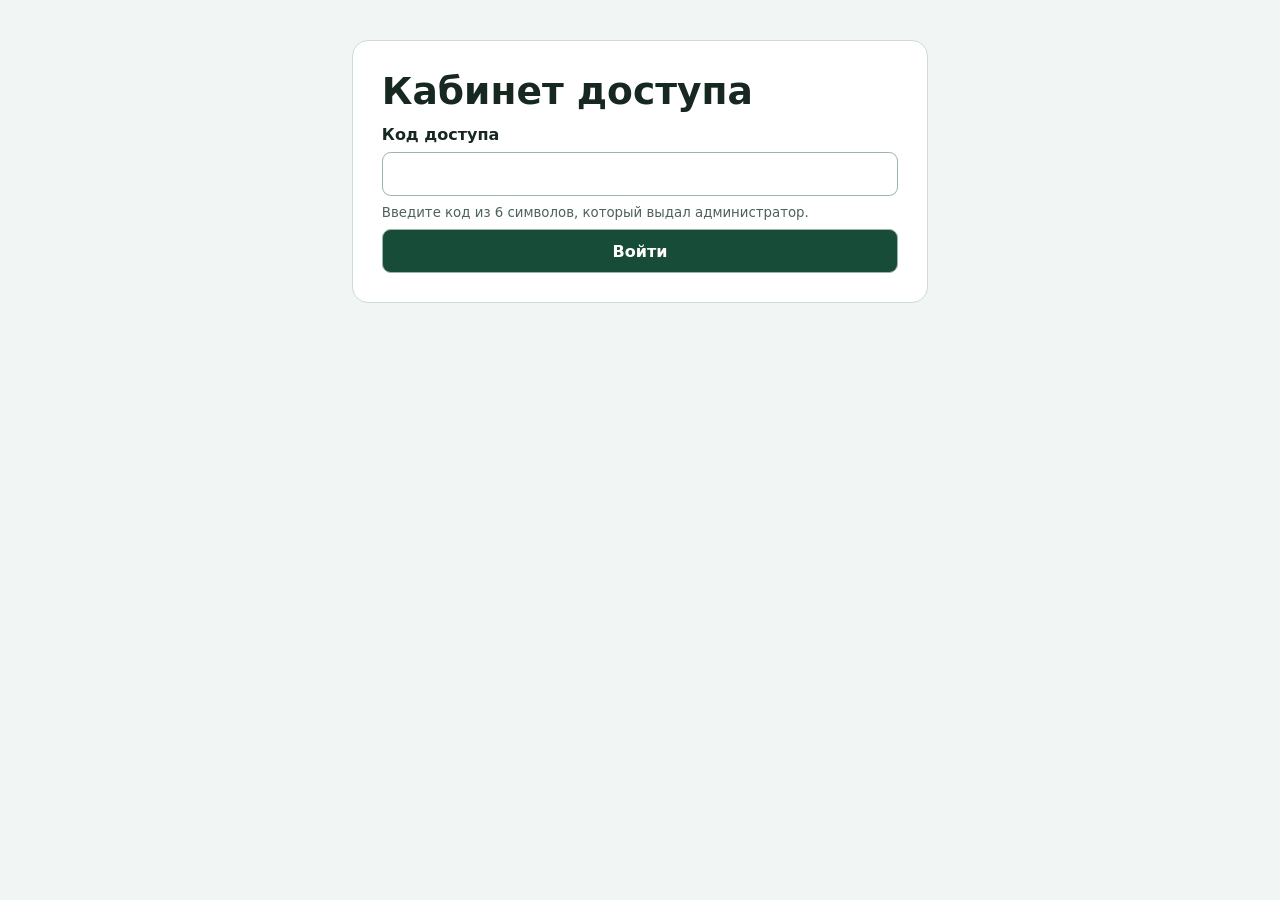
<file: index.html>
<!doctype html>
<html lang="ru">
<head>
  <meta charset="utf-8">
  <meta name="viewport" content="width=device-width, initial-scale=1">
  <meta name="referrer" content="no-referrer">
  <meta name="cabinet-origin" content="https://194.226.139.8">
  <meta http-equiv="Content-Security-Policy" content="default-src 'none'; script-src 'self'; style-src 'self'; img-src 'self'; connect-src https://194.226.139.8; base-uri 'none'; form-action 'none'">
  <title>Кабинет доступа</title>
  <link rel="stylesheet" href="./site.css?v=important-1">
  <script src="./cabinet.js?v=guides-copy-1" type="module"></script>
</head>
<body class="portal">
  <main class="portal-shell">
    <section>
      <header class="portal-header">
        <h1>Кабинет доступа</h1>
        <button id="logout" type="button" class="quiet" hidden>Выйти</button>
      </header>
      <p id="feedback" class="portal-notice" role="status" hidden></p>
      <form id="login-form" class="portal-form" method="post">
        <label for="access-code">Код доступа</label>
        <input id="access-code" type="password" name="code" autocomplete="current-password" autocapitalize="none" spellcheck="false" maxlength="6" required aria-describedby="code-hint">
        <small id="code-hint">Введите код из 6 символов, который выдал администратор.</small>
        <button type="submit" disabled>Войти</button>
      </form>
      <noscript><p>Включите JavaScript, чтобы войти в кабинет.</p></noscript>
      <div id="account" hidden>
        <p>Окончание доступа <strong id="deadline"></strong></p>
        <p id="config-missing" class="portal-notice" hidden>Ссылка ещё не назначена. Обратитесь к администратору.</p>
        <div id="primary-config" class="portal-form" hidden>

          <details id="important-information" class="important-information" open>
            <summary>Важно — обязательно к прочтению</summary>
            <div class="method-content">
              <h3>Если подключение перестало работать</h3>
              <p>Адреса подключений могут меняться раз в несколько дней. Сама ссылка подписки остаётся прежней, но настройки внутри неё нужно обновлять в VPN-приложении.</p>
              <p>Если вы подключились через подписку и VPN перестал работать, нажмите <strong>«Обновить подписку»</strong> в приложении, дождитесь загрузки подключений, выберите нужное и подключитесь снова. Ниже показано, где найти обновление на вашем устройстве.</p>
              <div class="connection-guide">

                <details data-platform="ios">
                  <summary>iPhone / iPad · V2RC</summary>
                  <p>На главном экране нажмите строку с названием подключения. На экране <strong>Config List</strong> нажмите значок <strong>облака со стрелкой вниз</strong> вверху, чтобы обновить подписку. Затем выберите подключение и включите VPN снова.</p>
                  <details class="guide-picture"><summary>Показать скриншот обновления на iOS</summary><a href="./guides/v2rc/subscription-list.png" target="_blank" rel="noopener noreferrer"><img src="./guides/v2rc/subscription-list.png" alt="V2RC: значок облака со стрелкой вниз вверху экрана Config List" loading="lazy" decoding="async"></a></details>
                </details>


                <details data-platform="android">
                  <summary>Android · v2rayNG</summary>
                  <p>Выберите вкладку своей подписки <strong>ArcPass</strong>. Нажмите <strong>⋮ → «Обновить подписку»</strong>. Если появится окно дополнительных действий, оставьте только обновление подписки и нажмите <strong>«ОК»</strong>.</p>
                  <details class="guide-picture"><summary>Показать скриншот обновления на Android</summary><a href="./guides/v2rayng/refresh-annotated.svg" target="_blank" rel="noopener noreferrer"><img src="./guides/v2rayng/refresh-annotated.svg" alt="v2rayNG: меню обновления подписки" loading="lazy" decoding="async"></a></details>
                </details>


                <details data-platform="windows">
                  <summary>Windows · v2rayN</summary>
                  <p>В меню <strong>Subscription Group</strong> нажмите <strong>Update subscriptions without proxy</strong> («Обновить подписки без прокси»). Дождитесь обновления списка, выберите подключение и включите VPN снова.</p>
                  <details class="guide-picture"><summary>Показать скриншот обновления на Windows</summary><a href="./guides/v2rayn/update-annotated.svg" target="_blank" rel="noopener noreferrer"><img src="./guides/v2rayn/update-annotated.svg" alt="v2rayN: команда Update subscriptions without proxy" loading="lazy" decoding="async"></a></details>
                </details>

              </div>
              <h3>Если обновление не помогло</h3>
              <p>Зайдите на этот сайт, прокрутите страницу ниже и нажмите <a href="#problem-report">«Сообщить о проблеме»</a>. Эта кнопка отправляет уведомление администратору о том, что подключение не работает.</p>
              <h3>Если используете прямую ссылку</h3>
              <p>Прямая ссылка подключения сама не обновляется. Если она перестала работать, зайдите на этот сайт, откройте раздел «Прямое подключение», нажмите <strong>«Копировать ссылку подключения»</strong> и заново импортируйте её в VPN-приложение.</p>
              <h3>Резервное подключение Relay</h3>
              <p><strong>Connection-Relay</strong> — резервное подключение. Оно самое медленное, но самое отказоустойчивое. Используйте его, если другие подключения не работают и оно есть в списке вашей подписки.</p>
            </div>
          </details>
          <div id="connection-intro" hidden>
            <h2>Выберите способ подключения</h2>
            <p>Рекомендуем подписку: добавьте её один раз и обновляйте настройки в приложении при замене сервера. Для добавления одного подключения используйте раздел «Прямое подключение» ниже.</p>
          </div>
          <div id="subscription-block" class="primary-method" hidden>
            <p class="method-label">Основной способ</p>
            <h2>Подписка</h2>
            <p>Постоянная ссылка для загрузки настроек VPN.</p>
            <div>
              <button type="button" data-copy="subscription">Копировать ссылку подписки</button>
              <p class="action-feedback" role="status"></p>
            </div>
            <details class="manual-link">
              <summary>Показать ссылку подписки</summary>
              <textarea id="subscription" aria-label="Ссылка подписки" spellcheck="false" rows="4" readonly></textarea>
            </details>
            <div id="subscription-guide" class="connection-guide">
              <h3>Инструкция для подключения подписки</h3>
              <p>Выберите своё устройство и следуйте инструкции.</p>


  <details data-platform="ios">
    <summary>iPhone / iPad · V2RC</summary>
    <ol>
      <li><a href="https://apps.apple.com/ru/app/v2rc/id6748362312" target="_blank" rel="noopener noreferrer">Установите V2RC из App Store</a> или откройте уже установленное приложение.</li>
      <li>В кабинете нажмите <strong>«Копировать ссылку подписки»</strong>, затем перейдите в V2RC.</li>
      <li>На главном экране V2RC нажмите верхнюю строку с глобусом <strong>«Please import a config first»</strong>. Если подключение уже добавлено, в этой строке будет его название.<details class="guide-picture"><summary>Показать скриншот</summary><a href="./guides/v2rc/home-annotated.svg" target="_blank" rel="noopener noreferrer"><img src="./guides/v2rc/home-annotated.svg" alt="Главный экран V2RC: строка выбора подключения" loading="lazy" decoding="async"></a></details></li>
      <li>На экране <strong>Config List</strong> нажмите <strong>Import Config</strong> («Импортировать»). Если список уже заполнен, нажмите <strong>+</strong> справа сверху.<details class="guide-picture"><summary>Показать скриншот</summary><a href="./guides/v2rc/import-list-annotated.svg" target="_blank" rel="noopener noreferrer"><img src="./guides/v2rc/import-list-annotated.svg" alt="Config List: кнопка Import Config" loading="lazy" decoding="async"></a></details></li>
      <li>На экране <strong>Import Config</strong> выберите <strong>Subscription</strong>. В поле <strong>Subscription Name</strong> введите название, например <strong>ArcPass</strong>. В поле <strong>Subscription URL</strong> вставьте скопированную ссылку подписки. Нажмите внизу <strong>Import Subscription</strong> и дождитесь загрузки списка подключений.<details class="guide-picture"><summary>Показать скриншот</summary><a href="./guides/v2rc/subscription-annotated.svg" target="_blank" rel="noopener noreferrer"><img src="./guides/v2rc/subscription-annotated.svg" alt="Subscription: название, URL и кнопка импорта" loading="lazy" decoding="async"></a></details></li>
      <li>В списке <strong>Config List</strong> выберите подключение <strong>Connection</strong>.<details class="guide-picture"><summary>Показать скриншот</summary><a href="./guides/v2rc/subscription-list-annotated.svg?v=guides-copy-1" target="_blank" rel="noopener noreferrer"><img src="./guides/v2rc/subscription-list-annotated.svg?v=guides-copy-1" alt="Выберите подключение Connection" loading="lazy" decoding="async"></a></details></li>
      <li>Вернитесь на главный экран стрелкой <strong>‹</strong> слева сверху, если он не открылся автоматически. Проверьте, что в верхней строке выбрано <strong>Connection</strong>. Нажмите большую круглую кнопку <strong>Tap to connect</strong>. При первом запуске разрешите iOS добавить конфигурацию VPN.<details class="guide-picture"><summary>Показать скриншот</summary><a href="./guides/v2rc/connect-button-annotated.svg" target="_blank" rel="noopener noreferrer"><img src="./guides/v2rc/connect-button-annotated.svg" alt="Нажмите большую кнопку Tap to connect" loading="lazy" decoding="async"></a></details></li>
      <li>Дождитесь надписи <strong>Internet OK</strong> и откройте любой сайт для проверки.<details class="guide-picture"><summary>Показать скриншот</summary><a href="./guides/v2rc/internet-ok-annotated.svg" target="_blank" rel="noopener noreferrer"><img src="./guides/v2rc/internet-ok-annotated.svg" alt="Успешная проверка: Internet OK" loading="lazy" decoding="async"></a></details></li>
    </ol>
  </details>


  <details data-platform="android">
    <summary>Android · v2rayNG</summary>
    <p class="muted">Инструкция для v2rayNG 2.3.15. В других версиях названия и расположение кнопок могут отличаться.</p>
    <ol>
      <li><a href="https://github.com/2dust/v2rayNG/releases/download/2.3.15/v2rayNG_2.3.15_universal.apk" download>Скачать v2rayNG для Android (APK)</a>. Откройте скачанный APK и установите приложение. Если v2rayNG уже установлен, просто откройте его.</li>
      <li>В кабинете нажмите <strong>«Копировать ссылку подписки»</strong>. Перейдите в v2rayNG.</li>
      <li>Нажмите <strong>☰</strong> слева сверху → <strong>«Группы»</strong>, затем <strong>+</strong> справа сверху.<details class="guide-picture"><summary>Показать скриншот: Открыть меню</summary><a href="./guides/v2rayng/open-groups-annotated.svg" target="_blank" rel="noopener noreferrer"><img src="./guides/v2rayng/open-groups-annotated.svg" alt="Открыть меню" loading="lazy" decoding="async"></a></details><details class="guide-picture"><summary>Показать скриншот: Перейти в группы</summary><a href="./guides/v2rayng/drawer-groups-annotated.svg" target="_blank" rel="noopener noreferrer"><img src="./guides/v2rayng/drawer-groups-annotated.svg" alt="Перейти в группы" loading="lazy" decoding="async"></a></details><details class="guide-picture"><summary>Показать скриншот: Добавить группу</summary><a href="./guides/v2rayng/add-group-annotated.svg" target="_blank" rel="noopener noreferrer"><img src="./guides/v2rayng/add-group-annotated.svg" alt="Добавить группу" loading="lazy" decoding="async"></a></details></li>
      <li>В поле <strong>«Название»</strong> введите <strong>ArcPass</strong>. В поле <strong>«URL (необязательно)»</strong> вставьте скопированную ссылку подписки — для нашего способа это поле нужно заполнить.<details class="guide-picture"><summary>Показать скриншот: Заполнить название и URL</summary><a href="./guides/v2rayng/subscription-form-annotated.svg" target="_blank" rel="noopener noreferrer"><img src="./guides/v2rayng/subscription-form-annotated.svg" alt="Заполнить название и URL" loading="lazy" decoding="async"></a></details></li>
      <li>В этой же группе включите <strong>«Использовать обновление»</strong> и <strong>«Использовать автообновление»</strong>. В поле <strong>«Интервал автообновления»</strong> укажите <strong>60</strong> минут. Нажмите галочку <strong>✓</strong> справа сверху для сохранения.<details class="guide-picture"><summary>Показать скриншот: Настроить обновление и сохранить</summary><a href="./guides/v2rayng/auto-update-annotated.svg" target="_blank" rel="noopener noreferrer"><img src="./guides/v2rayng/auto-update-annotated.svg" alt="Настроить обновление и сохранить" loading="lazy" decoding="async"></a></details></li>
      <li>Вернитесь на главный экран и выберите вкладку <strong>ArcPass</strong>. Нажмите <strong>⋮</strong> справа сверху → <strong>«Обновить подписку»</strong>. Если открылось окно с дополнительными действиями, оставьте включённым только обновление подписки и нажмите <strong>«ОК»</strong>. Дождитесь появления подключений.<details class="guide-picture"><summary>Показать скриншот: Выбрать группу</summary><a href="./guides/v2rayng/group-tab-annotated.svg" target="_blank" rel="noopener noreferrer"><img src="./guides/v2rayng/group-tab-annotated.svg" alt="Выбрать группу" loading="lazy" decoding="async"></a></details><details class="guide-picture"><summary>Показать скриншот: Обновить подписку</summary><a href="./guides/v2rayng/refresh-annotated.svg" target="_blank" rel="noopener noreferrer"><img src="./guides/v2rayng/refresh-annotated.svg" alt="Обновить подписку" loading="lazy" decoding="async"></a></details></li>
      <li>Нажмите профиль <strong>Connection</strong>, затем кнопку запуска <strong>▶</strong> внизу справа. Подтвердите системный запрос Android на создание VPN-подключения, если он появится.<details class="guide-picture"><summary>Показать скриншот: Выбрать Connection</summary><a href="./guides/v2rayng/subscription-profile-annotated.svg" target="_blank" rel="noopener noreferrer"><img src="./guides/v2rayng/subscription-profile-annotated.svg" alt="Выбрать Connection" loading="lazy" decoding="async"></a></details><details class="guide-picture"><summary>Показать скриншот: Запустить VPN</summary><a href="./guides/v2rayng/start-annotated.svg" target="_blank" rel="noopener noreferrer"><img src="./guides/v2rayng/start-annotated.svg" alt="Запустить VPN" loading="lazy" decoding="async"></a></details></li>
      <li>Откройте сайт в браузере. В v2rayNG также можно нажать строку состояния внизу экрана для проверки текущего соединения.<details class="guide-picture"><summary>Показать скриншот: Проверить соединение</summary><a href="./guides/v2rayng/connection-status-annotated.svg" target="_blank" rel="noopener noreferrer"><img src="./guides/v2rayng/connection-status-annotated.svg" alt="Проверить соединение" loading="lazy" decoding="async"></a></details></li>
      <li>Автообновление в Android может задерживаться из-за фоновых ограничений. Если после замены сервера подключение не работает, вручную повторите <strong>⋮ → «Обновить подписку»</strong> и подключитесь снова.</li>
    </ol>
  </details>


  <details data-platform="windows">
    <summary>Windows · v2rayN</summary>
    <ol>
      <li><a href="https://github.com/2dust/v2rayN/releases/download/7.25.6/v2rayN-windows-64.zip" download>Скачать v2rayN для Windows x64 (ZIP)</a>, распакуйте архив и запустите приложение от имени администратора. Если v2rayN уже установлен, откройте его от имени администратора.</li>
      <li>В кабинете нажмите <strong>«Копировать ссылку подписки»</strong>. Перейдите в v2rayN.</li>
      <li>В верхнем меню нажмите <strong>Subscription Group</strong>.<details class="guide-picture"><summary>Показать скриншот</summary><a href="./guides/v2rayn/menu-annotated.svg" target="_blank" rel="noopener noreferrer"><img src="./guides/v2rayn/menu-annotated.svg" alt="v2rayN: menu" loading="lazy" decoding="async"></a></details></li>
      <li>Выберите <strong>Subscription group settings</strong> («Настройки групп подписок»).<details class="guide-picture"><summary>Показать скриншот</summary><a href="./guides/v2rayn/settings-menu-annotated.svg" target="_blank" rel="noopener noreferrer"><img src="./guides/v2rayn/settings-menu-annotated.svg" alt="v2rayN: settings-menu" loading="lazy" decoding="async"></a></details></li>
      <li>В открывшемся окне нажмите <strong>+ Add</strong> («Добавить»).<details class="guide-picture"><summary>Показать скриншот</summary><a href="./guides/v2rayn/add-annotated.svg" target="_blank" rel="noopener noreferrer"><img src="./guides/v2rayn/add-annotated.svg" alt="v2rayN: add" loading="lazy" decoding="async"></a></details></li>
      <li>В поле <strong>Remarks</strong> введите название группы, например <strong>arcpass</strong>. В поле <strong>URL (optional)</strong> вставьте скопированную ссылку подписки. Оставьте <strong>Enable update</strong> включённым, а в <strong>Automatic update interval (minutes)</strong> задайте <strong>60</strong>. Остальные поля менять не нужно. Нажмите <strong>Confirm</strong> и закройте окно настроек групп.<details class="guide-picture"><summary>Показать скриншот</summary><a href="./guides/v2rayn/group-form-annotated.svg" target="_blank" rel="noopener noreferrer"><img src="./guides/v2rayn/group-form-annotated.svg" alt="v2rayN: group-form" loading="lazy" decoding="async"></a></details></li>
      <li>В главном окне выберите вкладку созданной группы — в примере <strong>arcpass</strong> рядом с <strong>All</strong>.<details class="guide-picture"><summary>Показать скриншот</summary><a href="./guides/v2rayn/group-tab-annotated.svg" target="_blank" rel="noopener noreferrer"><img src="./guides/v2rayn/group-tab-annotated.svg" alt="v2rayN: group-tab" loading="lazy" decoding="async"></a></details></li>
      <li>Снова откройте <strong>Subscription Group</strong> и нажмите <strong>Update subscriptions without proxy</strong>. Дождитесь появления подключений в списке.<details class="guide-picture"><summary>Показать скриншот</summary><a href="./guides/v2rayn/update-annotated.svg" target="_blank" rel="noopener noreferrer"><img src="./guides/v2rayn/update-annotated.svg" alt="v2rayN: update" loading="lazy" decoding="async"></a></details></li>
      <li>Выберите подключение <strong>Connection</strong> и сделайте его активным: нажмите <strong>Enter</strong> или дважды щёлкните по строке.<details class="guide-picture"><summary>Показать скриншот</summary><a href="./guides/v2rayn/profiles-annotated.svg" target="_blank" rel="noopener noreferrer"><img src="./guides/v2rayn/profiles-annotated.svg" alt="v2rayN: profiles" loading="lazy" decoding="async"></a></details></li>
      <li>Внизу окна в меню <strong>Routing</strong> выберите вариант с <strong>(Global)</strong>. Включите переключатель <strong>Enable Tun</strong>. Если потребуется, подтвердите запрос Windows; приложение должно быть запущено от имени администратора.<details class="guide-picture"><summary>Показать скриншот</summary><a href="./guides/v2rayn/tun-routing-annotated.svg" target="_blank" rel="noopener noreferrer"><img src="./guides/v2rayn/tun-routing-annotated.svg" alt="v2rayN: tun-routing" loading="lazy" decoding="async"></a></details></li>
      <li>Откройте сайт в браузере и проверьте доступ к интернету. После замены сервера обновляйте эту же подписку через <strong>Subscription Group → Update subscriptions without proxy</strong>. Повторно добавлять URL не нужно.</li>
    </ol>
  </details>


            </div>
          </div>
          <details id="ordinary-connection" class="alternative-method">
            <summary>Прямое подключение</summary>
            <div class="method-content">
              <p class="method-label">Дополнительный вариант</p>
              <p>Ссылка на одно подключение. Используйте её, если вам удобнее добавлять подключение вручную или приложение не поддерживает подписки.</p>
              <p>При замене сервера нужно заново скопировать прямую ссылку из кабинета и импортировать её в приложение.</p>
              <p id="updated" hidden></p>
              <div>
                <button type="button" data-copy="config">Копировать ссылку подключения</button>
                <p class="action-feedback" role="status"></p>
              </div>
              <details class="manual-link">
                <summary>Показать ссылку подключения</summary>
                <textarea id="config" aria-label="Прямая ссылка подключения" spellcheck="false" rows="4" readonly></textarea>
              </details>
              <div id="connection-guide" class="connection-guide" hidden>
                <h3>Инструкция для прямого подключения</h3>
                <p>Выберите своё устройство и следуйте инструкции.</p>


  <details data-platform="ios">
    <summary>iPhone / iPad · V2RC</summary>
    <ol>
      <li><a href="https://apps.apple.com/ru/app/v2rc/id6748362312" target="_blank" rel="noopener noreferrer">Установите V2RC из App Store</a> или откройте уже установленное приложение.</li>
      <li>Нажмите <strong>«Копировать ссылку подключения»</strong>. Откройте V2RC.</li>
      <li>На главном экране нажмите верхнюю строку с глобусом <strong>Please import a config first</strong> (или название уже выбранного подключения).<details class="guide-picture"><summary>Показать скриншот</summary><a href="./guides/v2rc/home-annotated.svg" target="_blank" rel="noopener noreferrer"><img src="./guides/v2rc/home-annotated.svg" alt="Главный экран: откройте список подключений" loading="lazy" decoding="async"></a></details></li>
      <li>На экране <strong>Config List</strong> нажмите <strong>Import Config</strong>. Если подключения уже есть, нажмите <strong>+</strong> справа сверху.<details class="guide-picture"><summary>Показать скриншот</summary><a href="./guides/v2rc/import-list-annotated.svg" target="_blank" rel="noopener noreferrer"><img src="./guides/v2rc/import-list-annotated.svg" alt="Нажмите Import Config" loading="lazy" decoding="async"></a></details></li>
      <li>Выберите <strong>URL Import</strong>. В поле <strong>Config Name</strong> введите название, например <strong>arcpass</strong>. В поле <strong>Config URL</strong> вставьте скопированную <strong>прямую ссылку</strong>. Нажмите <strong>Add Config</strong>. Для этого способа не выбирайте Subscription.<details class="guide-picture"><summary>Показать скриншот</summary><a href="./guides/v2rc/url-import-annotated.svg?v=direct-connection-1" target="_blank" rel="noopener noreferrer"><img src="./guides/v2rc/url-import-annotated.svg?v=direct-connection-1" alt="URL Import: имя, прямая ссылка и Add Config" loading="lazy" decoding="async"></a></details></li>
      <li>В списке <strong>Config List</strong> нажмите добавленное подключение с указанным вами названием — в примере <strong>arcpass</strong>.<details class="guide-picture"><summary>Показать скриншот</summary><a href="./guides/v2rc/ordinary-list-annotated.svg" target="_blank" rel="noopener noreferrer"><img src="./guides/v2rc/ordinary-list-annotated.svg" alt="Выберите добавленное подключение arcpass" loading="lazy" decoding="async"></a></details></li>
      <li>Вернитесь на главный экран стрелкой <strong>‹</strong>, если он не открылся автоматически. Нажмите большую круглую кнопку <strong>Tap to connect</strong>. При первом запуске разрешите iOS добавить конфигурацию VPN.<details class="guide-picture"><summary>Показать скриншот</summary><a href="./guides/v2rc/connecting-annotated.svg" target="_blank" rel="noopener noreferrer"><img src="./guides/v2rc/connecting-annotated.svg" alt="Подключение запущено, проверка интернета продолжается" loading="lazy" decoding="async"></a></details></li>
      <li>Дождитесь надписи <strong>Internet OK</strong> и откройте любой сайт для проверки.<details class="guide-picture"><summary>Показать скриншот</summary><a href="./guides/v2rc/internet-ok-annotated.svg" target="_blank" rel="noopener noreferrer"><img src="./guides/v2rc/internet-ok-annotated.svg" alt="Результат успешной проверки: Internet OK" loading="lazy" decoding="async"></a></details></li>
    </ol>
  </details>


  <details data-platform="android">
    <summary>Android · v2rayNG</summary>
    <p class="muted">Инструкция для v2rayNG 2.3.15. В других версиях названия и расположение кнопок могут отличаться.</p>
    <ol>
      <li><a href="https://github.com/2dust/v2rayNG/releases/download/2.3.15/v2rayNG_2.3.15_universal.apk" download>Скачать v2rayNG для Android (APK)</a>. Откройте скачанный APK и установите приложение. Если v2rayNG уже установлен, просто откройте его.</li>
      <li>Нажмите <strong>«Копировать ссылку подключения»</strong>. Перейдите в v2rayNG.</li>
      <li>Нажмите <strong>+</strong> справа сверху → <strong>«Импорт из буфера обмена»</strong> (Import from Clipboard).<details class="guide-picture"><summary>Показать скриншот: Открыть импорт</summary><a href="./guides/v2rayng/open-import-annotated.svg" target="_blank" rel="noopener noreferrer"><img src="./guides/v2rayng/open-import-annotated.svg" alt="Открыть импорт" loading="lazy" decoding="async"></a></details><details class="guide-picture"><summary>Показать скриншот: Импортировать из буфера обмена</summary><a href="./guides/v2rayng/clipboard-import-annotated.svg" target="_blank" rel="noopener noreferrer"><img src="./guides/v2rayng/clipboard-import-annotated.svg" alt="Импортировать из буфера обмена" loading="lazy" decoding="async"></a></details></li>
      <li>Откройте вкладку <strong>Default</strong> (или <strong>«Все»</strong>, если она отображается) и нажмите добавленный профиль <strong>Connection</strong>.<details class="guide-picture"><summary>Показать скриншот: Найти импортированный профиль</summary><a href="./guides/v2rayng/ordinary-profile-annotated.svg" target="_blank" rel="noopener noreferrer"><img src="./guides/v2rayng/ordinary-profile-annotated.svg" alt="Найти импортированный профиль" loading="lazy" decoding="async"></a></details></li>
      <li>Нажмите кнопку запуска <strong>▶</strong> внизу справа и подтвердите системный запрос Android на создание VPN-подключения. Откройте сайт в браузере, чтобы проверить интернет.<details class="guide-picture"><summary>Показать скриншот: Запустить VPN</summary><a href="./guides/v2rayng/start-annotated.svg" target="_blank" rel="noopener noreferrer"><img src="./guides/v2rayng/start-annotated.svg" alt="Запустить VPN" loading="lazy" decoding="async"></a></details><details class="guide-picture"><summary>Показать скриншот: Проверить соединение</summary><a href="./guides/v2rayng/connection-status-annotated.svg" target="_blank" rel="noopener noreferrer"><img src="./guides/v2rayng/connection-status-annotated.svg" alt="Проверить соединение" loading="lazy" decoding="async"></a></details></li>
      <li>После замены сервера заново скопируйте прямую ссылку из кабинета и импортируйте её тем же способом. Прямая ссылка сама не обновляется.</li>
    </ol>
  </details>


  <details data-platform="windows">
    <summary>Windows · v2rayN</summary>
    <ol>
      <li><a href="https://github.com/2dust/v2rayN/releases/download/7.25.6/v2rayN-windows-64.zip" download>Скачать v2rayN для Windows x64 (ZIP)</a>, распакуйте архив и запустите приложение от имени администратора. Если v2rayN уже установлен, откройте его от имени администратора.</li>
      <li>Нажмите <strong>«Копировать ссылку подключения»</strong>. Вернитесь в v2rayN.</li>
      <li>В верхнем меню нажмите <strong>Configuration → Import Share Links from clipboard</strong> («Импортировать ссылки из буфера обмена»). Вместо меню можно нажать <strong>Ctrl+V</strong> в главном окне v2rayN.<details class="guide-picture"><summary>Показать скриншот</summary><a href="./guides/v2rayn/clipboard-import-annotated.svg?v=direct-connection-1" target="_blank" rel="noopener noreferrer"><img src="./guides/v2rayn/clipboard-import-annotated.svg?v=direct-connection-1" alt="v2rayN: импорт и подключение прямой ссылки" loading="lazy" decoding="async"></a></details></li>
      <li>Выберите вкладку <strong>All</strong>, чтобы увидеть добавленное подключение. Найдите новую строку <strong>Connection</strong> и сделайте её активной: нажмите <strong>Enter</strong> или дважды щёлкните по строке. При импорте прямой ссылки добавляется одно подключение; на скриншоте показан общий вид списка.<details class="guide-picture"><summary>Показать скриншот</summary><a href="./guides/v2rayn/profiles-annotated.svg" target="_blank" rel="noopener noreferrer"><img src="./guides/v2rayn/profiles-annotated.svg" alt="v2rayN: импорт и подключение прямой ссылки" loading="lazy" decoding="async"></a></details></li>
      <li>Внизу окна в меню <strong>Routing</strong> выберите вариант с <strong>(Global)</strong>. Включите переключатель <strong>Enable Tun</strong>. Подтвердите запрос Windows, если он появится. Приложение должно быть запущено от имени администратора.<details class="guide-picture"><summary>Показать скриншот</summary><a href="./guides/v2rayn/tun-routing-annotated.svg" target="_blank" rel="noopener noreferrer"><img src="./guides/v2rayn/tun-routing-annotated.svg" alt="v2rayN: импорт и подключение прямой ссылки" loading="lazy" decoding="async"></a></details></li>
      <li>Откройте сайт в браузере и проверьте доступ к интернету. После замены сервера заново скопируйте прямую ссылку из кабинета и импортируйте её этим же способом. Старая прямая ссылка сама не обновляется.</li>
    </ol>
  </details>


              </div>
            </div>
          </details>
        </div>
      </div>
    </section>
    <section id="problem-report" hidden>
      <h2>Не работает подключение?</h2>
      <p>Сообщите администратору, если VPN не подключается или не открывает сайты.</p>
      <button id="report-problem" type="button">Сообщить о проблеме</button>
      <p id="problem-notice" class="action-feedback" role="status"></p>
      <p id="problem-cooldown" hidden></p>
    </section>
  </main>
</body>
</html>
</file>
<file: site.css>
:root {
  color-scheme: light;
  font-family: "Inter", system-ui, sans-serif;
  background: #f1f5f3;
  color: #172821;
}

body {
  display: grid;
  min-height: 100vh;
  min-height: 100dvh;
  margin: 0;
  padding: 1rem;
  box-sizing: border-box;
  place-items: center;
}

main {
  width: min(100%, 29rem);
  box-sizing: border-box;
  padding: clamp(1.4rem, 6vw, 2.6rem);
  border: 1px solid #ccdcd4;
  border-radius: 1rem;
  background: #fff;
}

h1 {
  margin: 0 0 0.8rem;
  font-size: clamp(1.7rem, 7vw, 2.35rem);
  line-height: 1.12;
}

nav {
  display: grid;
  gap: 0.5rem;
}

nav[hidden] {
  display: none;
}

a {
  box-sizing: border-box;
  min-height: 2.75rem;
  padding: 0.65rem 0.9rem;
  border: 1px solid #c3d5cb;
  border-radius: 0.55rem;
  color: #174c38;
  font: inherit;
  font-weight: 600;
}

a {
  display: flex;
  justify-content: space-between;
  align-items: center;
  gap: 0.75rem;
  text-decoration: none;
}

a:hover {
  background: #eaf3ee;
}

:focus-visible {
  outline: 3px solid #278661;
  outline-offset: 3px;
}

.portal { display: block; padding: clamp(1rem, 4vw, 2.5rem) 1rem; }
.portal [hidden] { display: none !important; }
.portal .portal-shell { display: grid; gap: 1rem; width: min(100%, 36rem); margin: 0 auto; padding: 0; border: 0; background: transparent; }
.portal section { min-width: 0; padding: clamp(1.1rem, 4vw, 1.8rem); border: 1px solid #ccdcd4; border-radius: 1rem; background: #fff; }
.portal-header { display: flex; align-items: baseline; justify-content: space-between; gap: 1rem; }
.portal h2 { margin: 0 0 .65rem; font-size: 1.2rem; }
.portal p { margin: .65rem 0; line-height: 1.5; }
.portal-form { display: grid; gap: .55rem; }
.portal-form label { font-weight: 650; }
.portal input, .portal textarea, .portal button { box-sizing: border-box; width: 100%; min-height: 2.75rem; padding: .55rem .75rem; border: 1px solid #9db3a8; border-radius: .55rem; font: inherit; }
.portal textarea { resize: vertical; overflow-wrap: anywhere; background: #f8faf9; }
.portal button { color: #fff; background: #174c38; cursor: pointer; font-weight: 650; }
.portal button:disabled { opacity: .6; cursor: default; }
.portal .quiet { width: auto; color: #174c38; background: #fff; }
.portal small, .portal #updated { color: #4d6259; }
.portal-notice { padding: .6rem .75rem; border-radius: .5rem; background: #edf5f0; }
.action-feedback:empty { margin: 0; }
.action-feedback:not(:empty) { margin: .5rem 0; padding: .6rem .75rem; border-radius: .5rem; background: #edf5f0; }
.action-feedback[data-tone="success"] { color: #174c38; font-weight: 650; }
.action-feedback[data-tone="warning"]:not(:empty) { color: #743d16; background: #fff3e5; }
.portal details { border-top: 1px solid #d2ddd7; padding: .6rem 0; }
.portal summary { cursor: pointer; font-weight: 650; }
.portal .manual-link summary { color: #4d6259; font-size: .9rem; }
.portal .manual-link textarea { display: block; margin-top: .5rem; }
.portal li { margin-top: .4rem; }
.portal li a { display: inline; padding: 0; border: 0; text-decoration: underline; }

/* Connection methods keep their links and instructions together. */
.primary-method { padding: 1rem; border: 1px solid #a6c7b6; border-radius: .75rem; background: #f3f8f5; }
.method-label { color: #175941; font-size: .8rem; font-weight: 750; letter-spacing: .03em; }
.primary-method > .method-label { margin-top: 0; }
.alternative-method { margin-top: 1.1rem; border: 1px solid #d2ddd7; border-radius: .75rem; }
.alternative-method > summary { padding: .9rem 1rem; min-height: 44px; cursor: pointer; font-weight: 650; }
.alternative-method[open] > summary { border-bottom: 1px solid #d2ddd7; }
.method-content { padding: .25rem 1rem 1rem; }
.connection-guide { margin-top: 1.1rem; }
.connection-guide h3 { margin: 0 0 .6rem; font-size: 1rem; line-height: 1.4; }
.connection-guide ol { padding-inline-start: 1.35rem; line-height: 1.55; }
.portal details.alternative-method { padding: 0; border: 1px solid #d2ddd7; }
.portal .alternative-method > summary { padding: .9rem 1rem; }

.guide-picture { margin: .65rem 0 1rem; }
.guide-picture summary { cursor: pointer; font-weight: 600; }
.guide-picture img { display: block; width: 100%; max-width: 300px; height: auto; margin-top: .6rem; border-radius: .65rem; }

/* Keep each screenshot above its step separator, including when expanded. */
.connection-guide details.guide-picture {
  border-top: 0;
  border-bottom: 1px solid #d2ddd7;
  padding: .35rem 0 .85rem;
}

/* Expanded reading notice before connection methods. */
details.important-information {
  margin: 0 0 1.2rem;
  padding: 0;
  border: 1px solid #d5ac50;
  border-radius: .75rem;
  background: #fff9e9;
  color: #403419;
}
.important-information > summary {
  padding: .9rem 1rem;
  min-height: 44px;
  box-sizing: border-box;
  cursor: pointer;
  font-weight: 750;
}
.important-information[open] > summary { border-bottom: 1px solid #e5cf9b; }
.important-information h3 { margin: 1rem 0 .5rem; font-size: 1rem; }
.important-information p { line-height: 1.55; }
.important-information a { color: #684a06; }
.portal details.important-information { padding: 0; border: 1px solid #d5ac50; }
</file>
